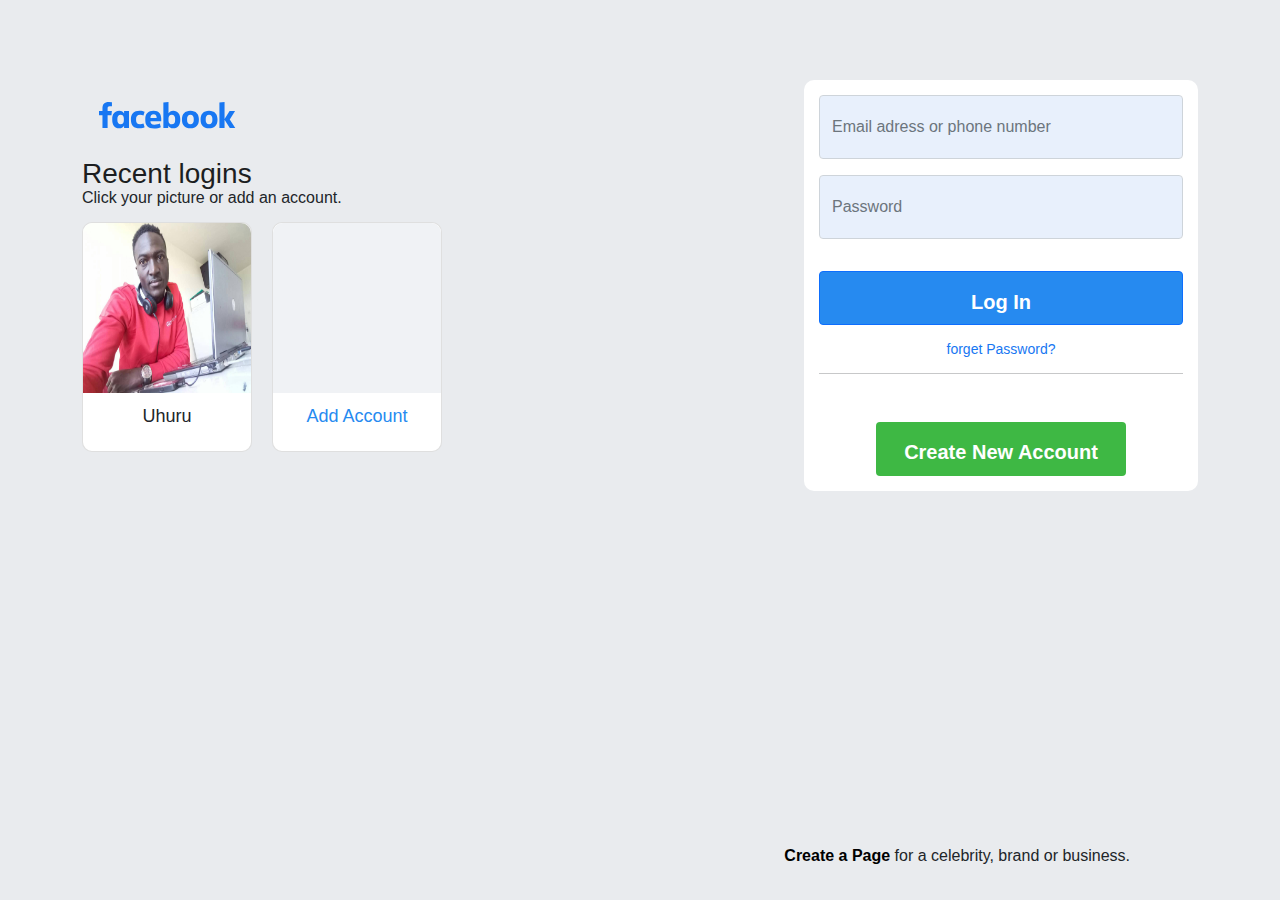
<file: index.html>
<html lang="en">
<head>
    <meta charset="UTF-8">
    <meta http-equiv="X-UA-Compatible" content="IE=edge">
    <meta name="viewport" content="width=device-width, initial-scale=1.0">
    <link rel="shortcut icon" href="images/favicon.png" type="image/x-icon">
    <link rel="stylesheet" href="https://pro.fontawesome.com/releases/v5.10.0/css/all.css" 
    integrity="sha384-AYmEC3Yw5cVb3ZcuHtOA93w35dYTsvhLPVnYs9eStHfGJvOvKxVfELGroGkvsg+p" crossorigin="anonymous"/>
    <link rel="stylesheet" href="bootstrap/css/bootstrap.min.css">
    <script src="bootstrap/js/bootstrap.min.js"></script>
    <link rel="stylesheet" href="style.css">
    <script src="password.js"></script>
    <title>facebook-login or signup</title>
</head>
<body>
    <div class="container" id="logincontainer">
        <div class="body-login">
            <h2 class="facebook"><img src="images/facebook.svg" width="170px" height="70px" alt=""></h2>
            <span class="recentlogins">Recent logins</span>
            <br>
            <span>Click your picture or add an account.</span>
            <br>
            <br>
            <div class="cards">
                <div class="card" id="card-first">
                    <i class="fa fa-times-circle" aria-hidden="true" id="closeicon"></i>
                    <img src="images/facebook.jpg" width="100%" height="170px">
                    <p>Uhuru</p>
                </div>
           
                <div class="card">
                   <div class="plus facebook" id="facebook">
                    <i class="fa fa-plus-circle" aria-hidden="true"></i>
                   </div>
                    <p class="facebook">Add Account</p>
                </div>
            </div>
        </div>
        <div class="login-form">
            <form action="#" method="post">
                <input type="text" class="form-control" name="username" id="username" placeholder="Email adress or phone number">
                <br>
                <input type="password" class="form-control" name="passwords" id="passwords" placeholder="Password"> <i class="fa fa-eye-slash" aria-hidden="true" id="showpasswords" onclick="showpassword()"></i>
                <br>
                <br>
                <a href="mainpage.html"><input type="submit" value="Log In" onclick="return validatelogin()" class="btn btn-primary"></a>
                <br>
                <br>
                <a href="reset.html">forget Password?</a>
                <br>
                <hr>
                <br>
            </form>
                <input type="submit" value="Create New Account" onclick="opensignups()"  id="newaccount" class="btn btn-primary" >
            
        </div>
    </div>
    <div class="celebrity">
        <p><a href="registration_form.html"><strong>Create a Page</strong></a> for a celebrity, brand or business.</p>
    </div>
    <div class="signup-main" id="signup-main">
        <div class="signup-sub" id="signup-sub">
            <form action="#" method="post">
                <div class="signup-text">
                    <div>
                        <h2>Sign Up</h2>
                        <p>Its quick and easy</p>
                    </div>
                    <div class="closes" onclick="closesignups()">&times;</div>
                </div>
                <hr>
                <div class="divs-suns">
                    <div class="col-forms">
                        <input type="text" name="firstname" class="form-control" id="firstname" placeholder="Firstname" required>
                        <input type="text" name="surnames" class="form-control" id="surnames" placeholder="Surname" required>
                    </div>
                    <input type="text" name="usernames" class="form-control" id="usernames1" placeholder="Mobile number or Email adress" required>

                    <input type="password" name="passwordnew" class="form-control" id="passwordnew" placeholder="New password" required>
                    <div>
                        <span class="lower-text">Date of Birth</span> <span title="click for more information" class="more-info">?</span>
                        <div class="dobs">
                            <select name="days" id="days"></select>
                            <select name="months" id="months"></select>
                            <select name="years" id="years"></select>
                        </div>
                    </div>
                    <div>
                        <span class="lower-text">Gender</span> <span title="click for more information" class="more-info">?</span>
                        <div class="genger">
                            <span><label><em>Female</em> <input type="radio" name="female" id="female"> </label></span>
                            <span><label><em>Male</em> <input type="radio" name="male" id="male"> </label></span>
                            <span><label><em>Custom</em> <input type="radio" name="Custom" id="Custom"></label></span>
                        </div>
                    </div>
                    <p class="lower-text">By clicking Sign Up, you agree to our Terms, Data Policy and Cookie Policy. You  <br> may receive SMS notifications from us and can opt out at any time.</p>
                    <input type="submit" value="Sign Up" id="mainsignups">
                </div>
            </form>
        </div>
        <script>
            var target1 = document.getElementById("days");
            for(var d = 1; d < 32; d++){
                var options = document.createElement("OPTION");
                options.setAttribute("value",d);
                options.innerHTML = d;
                target1.appendChild(options);
            }
            var target2 = ["JAN","FEB","MAR","APR","MAY","JUN","JUL","AGU","SEP","OCT","NOV","DEC"];
            for(var m = 0; m < target2.length; m++){
                var options2 = document.createElement("OPTION");
                options2.setAttribute("value",target2[m]);
                options2.innerHTML = target2[m];
                document.getElementById("months").appendChild(options2);
            }
            for(var y = 1905; y < 2022; y++){
                var options3 = document.createElement("OPTION");
                options3.setAttribute("value",y);
                options3.innerHTML = y;
                document.getElementById("years").appendChild(options3);
            }
        </script>
    </div>
</body>
</html>
</file>
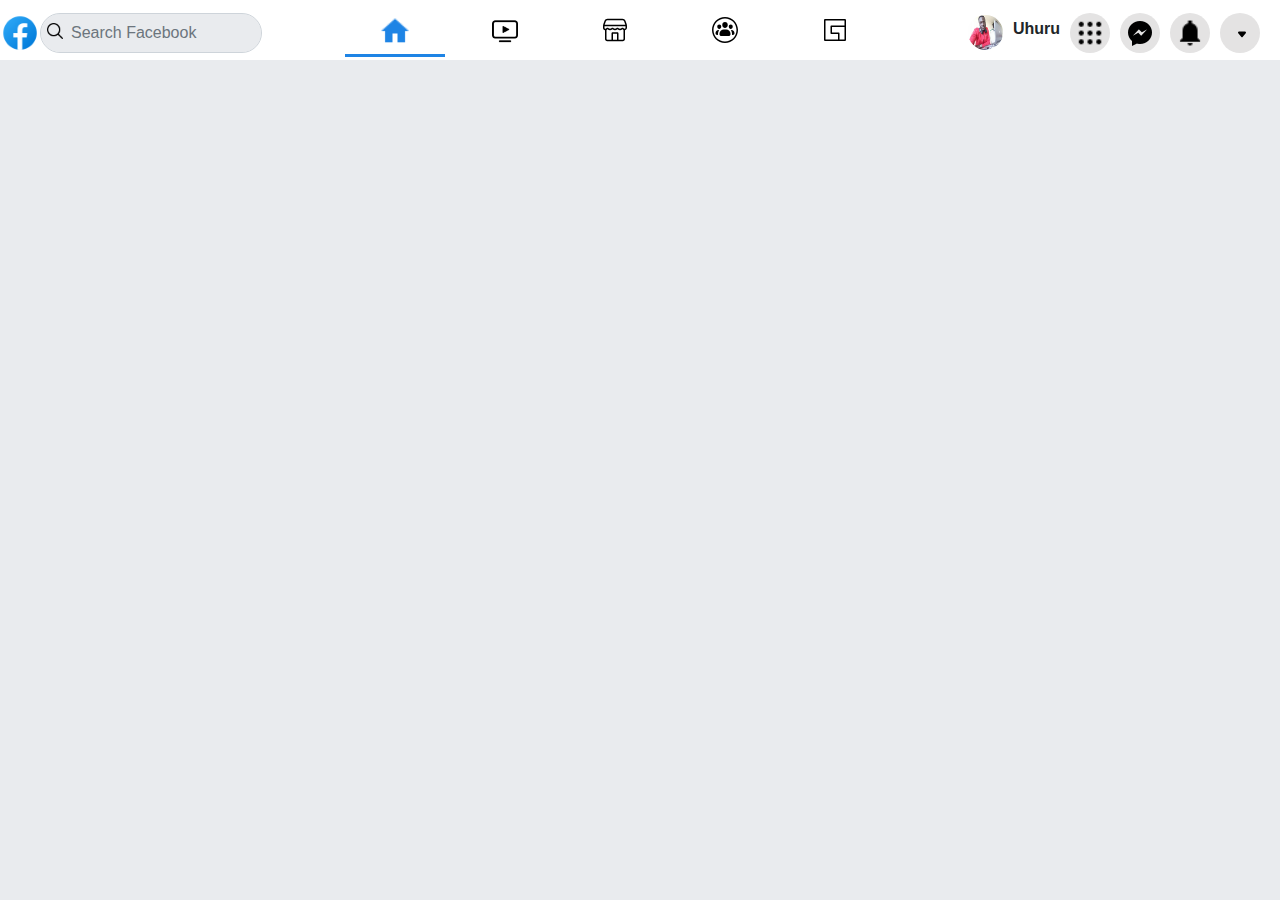
<file: facebookmain.html>
<html lang="en">
<head>
    <meta charset="UTF-8">
    <meta http-equiv="X-UA-Compatible" content="IE=edge">
    <meta name="viewport" content="width=device-width, initial-scale=1.0">
    <link rel="shortcut icon" href="images/favicon.png" type="image/x-icon">
    <link rel="stylesheet" href="https://pro.fontawesome.com/releases/v5.10.0/css/all.css" 
    integrity="sha384-AYmEC3Yw5cVb3ZcuHtOA93w35dYTsvhLPVnYs9eStHfGJvOvKxVfELGroGkvsg+p" crossorigin="anonymous"/>
    <link rel="stylesheet" href="bootstrap/css/bootstrap.min.css">
    <script src="bootstrap/js/bootstrap.min.js"></script>
    <link rel="stylesheet" href="style.css">
    <script src="password.js"></script>
    <title>Facebook</title>
</head>
<body>
    <nav>
        <!-- first -->
     <div class="logos">
         <img src="images/icons8-facebook-48.png" width="40px" height="40px" alt="">
        <label id="search-label"><img src="images/icons8-search-30.png" id="search-icon" width="20px" height="20px" alt=""> <input type="search" name="searchitems" id="searchitems-box" class="form-control" placeholder="Search Facebook"></label>
     </div>
     <!-- second -->
     <div class="manu-bars">
        <div class="images1"> <img src="images/icons8-home-24.png" width="30px" height="30px" alt="" title="home"></div>
         <div class="images2"><img src="images/icons8-tv-show-48.png" width="30px" height="30px" alt="" title="watch"></div>
         <div class="images3"><svg viewBox="0 0 28 28" class="a8c37x1j ms05siws hwsy1cff b7h9ocf4 em6zcovv" height="28" width="28">
            <path d="M17.5 23.75 21.75 23.75C22.164 23.75 22.5 23.414 22.5 23L22.5 14 22.531 14C22.364 13.917 22.206 13.815 22.061 13.694L21.66 13.359C21.567 13.283 21.433 13.283 21.34 13.36L21.176 13.497C20.591 13.983 19.855 14.25 19.095 14.25L18.869 14.25C18.114 14.25 17.382 13.987 16.8 13.506L16.616 13.354C16.523 13.278 16.39 13.278 16.298 13.354L16.113 13.507C15.53 13.987 14.798 14.25 14.044 14.25L13.907 14.25C13.162 14.25 12.439 13.994 11.861 13.525L11.645 13.35C11.552 13.275 11.419 13.276 11.328 13.352L11.155 13.497C10.57 13.984 9.834 14.25 9.074 14.25L8.896 14.25C8.143 14.25 7.414 13.989 6.832 13.511L6.638 13.351C6.545 13.275 6.413 13.275 6.32 13.351L5.849 13.739C5.726 13.84 5.592 13.928 5.452 14L5.5 14 5.5 23C5.5 23.414 5.836 23.75 6.25 23.75L10.5 23.75 10.5 17.5C10.5 16.81 11.06 16.25 11.75 16.25L16.25 16.25C16.94 16.25 17.5 16.81 17.5 17.5L17.5 23.75ZM3.673 8.75 24.327 8.75C24.3 8.66 24.271 8.571 24.238 8.483L23.087 5.355C22.823 4.688 22.178 4.25 21.461 4.25L6.54 4.25C5.822 4.25 5.177 4.688 4.919 5.338L3.762 8.483C3.729 8.571 3.7 8.66 3.673 8.75ZM24.5 10.25 3.5 10.25 3.5 12C3.5 12.414 3.836 12.75 4.25 12.75L4.421 12.75C4.595 12.75 4.763 12.69 4.897 12.58L5.368 12.193C6.013 11.662 6.945 11.662 7.59 12.193L7.784 12.352C8.097 12.609 8.49 12.75 8.896 12.75L9.074 12.75C9.483 12.75 9.88 12.607 10.194 12.345L10.368 12.2C11.01 11.665 11.941 11.659 12.589 12.185L12.805 12.359C13.117 12.612 13.506 12.75 13.907 12.75L14.044 12.75C14.45 12.75 14.844 12.608 15.158 12.35L15.343 12.197C15.989 11.663 16.924 11.663 17.571 12.197L17.755 12.35C18.068 12.608 18.462 12.75 18.869 12.75L19.095 12.75C19.504 12.75 19.901 12.606 20.216 12.344L20.38 12.208C21.028 11.666 21.972 11.666 22.62 12.207L23.022 12.542C23.183 12.676 23.387 12.75 23.598 12.75 24.097 12.75 24.5 12.347 24.5 11.85L24.5 10.25ZM24 14.217 24 23C24 24.243 22.993 25.25 21.75 25.25L6.25 25.25C5.007 25.25 4 24.243 4 23L4 14.236C2.875 14.112 2 13.158 2 12L2 9.951C2 9.272 2.12 8.6 2.354 7.964L3.518 4.802C4.01 3.563 5.207 2.75 6.54 2.75L21.461 2.75C22.793 2.75 23.99 3.563 24.488 4.819L25.646 7.964C25.88 8.6 26 9.272 26 9.951L26 11.85C26 13.039 25.135 14.026 24 14.217ZM16 23.75 16 17.75 12 17.75 12 23.75 16 23.75Z">
            </path></svg>
         </div>
         <div class="images4"><svg viewBox="0 0 28 28" class="a8c37x1j ms05siws hwsy1cff b7h9ocf4 em6zcovv" height="28" width="28">
            <path d="M25.5 14C25.5 7.649 20.351 2.5 14 2.5 7.649 2.5 2.5 7.649 2.5 14 2.5 20.351 7.649 25.5 14 25.5 20.351 25.5 25.5 20.351 25.5 14ZM27 14C27 21.18 21.18 27 14 27 6.82 27 1 21.18 1 14 1 6.82 6.82 1 14 1 21.18 1 27 6.82 27 14ZM7.479 14 7.631 14C7.933 14 8.102 14.338 7.934 14.591 7.334 15.491 6.983 16.568 6.983 17.724L6.983 18.221C6.983 18.342 6.99 18.461 7.004 18.578 7.03 18.802 6.862 19 6.637 19L6.123 19C5.228 19 4.5 18.25 4.5 17.327 4.5 15.492 5.727 14 7.479 14ZM20.521 14C22.274 14 23.5 15.492 23.5 17.327 23.5 18.25 22.772 19 21.878 19L21.364 19C21.139 19 20.97 18.802 20.997 18.578 21.01 18.461 21.017 18.342 21.017 18.221L21.017 17.724C21.017 16.568 20.667 15.491 20.067 14.591 19.899 14.338 20.067 14 20.369 14L20.521 14ZM8.25 13C7.147 13 6.25 11.991 6.25 10.75 6.25 9.384 7.035 8.5 8.25 8.5 9.465 8.5 10.25 9.384 10.25 10.75 10.25 11.991 9.353 13 8.25 13ZM19.75 13C18.647 13 17.75 11.991 17.75 10.75 17.75 9.384 18.535 8.5 19.75 8.5 20.965 8.5 21.75 9.384 21.75 10.75 21.75 11.991 20.853 13 19.75 13ZM15.172 13.5C17.558 13.5 19.5 15.395 19.5 17.724L19.5 18.221C19.5 19.202 18.683 20 17.677 20L10.323 20C9.317 20 8.5 19.202 8.5 18.221L8.5 17.724C8.5 15.395 10.441 13.5 12.828 13.5L15.172 13.5ZM16.75 9C16.75 10.655 15.517 12 14 12 12.484 12 11.25 10.655 11.25 9 11.25 7.15 12.304 6 14 6 15.697 6 16.75 7.15 16.75 9Z">
             </path></svg>
        </div>
        <div class="images5">
            <svg viewBox="0 0 28 28" class="a8c37x1j ms05siws hwsy1cff b7h9ocf4 em6zcovv" height="28" width="28">
                <path d="M23.5 9.5H10.25a.75.75 0 00-.75.75v7c0 .414.336.75.75.75H17v5.5H4.5v-19h19v5zm0 14h-5v-6.25a.75.75 0 00-.75-.75H11V11h12.5v12.5zm1.5.25V4.25C25 3.561 24.439 3 23.75 3H4.25C3.561 3 3 3.561 3 4.25v19.5c0 .689.561 1.25 1.25 1.25h19.5c.689 0 1.25-.561 1.25-1.25z">
            </path></svg>
        </div>
     </div>
     <!-- last -->
     <div class="images-navs">
         <section id="me-section">
             <span><img src="images/facebook.jpg" id="small-image" height="35px" width="35px" alt=""></span>
             <span><h6>Uhuru</h6></span>
         </section>
         <section class="border-rounded"><img src="images/icons8-circled-menu-24.png" height="30px" width="30px" alt="" title="Menu"></section>
         <section class="border-rounded"><img src="images/icons8-facebook-messenger-30.png" height="30px" width="30px" alt="" title="Messenger"></section>
         <section class="border-rounded"><img src="images/icons8-bell-24.png" height="30px" width="30px" alt="" title="Notification"></section>
         <section id="rounded-last"><svg viewBox="0 0 20 20" width="1em" height="1em" class="a8c37x1j ms05siws hwsy1cff b7h9ocf4 fzdkajry jnigpg78 odw8uiq3"><path d="M10 14a1 1 0 0 1-.755-.349L5.329 9.182a1.367 1.367 0 0 1-.205-1.46A1.184 1.184 0 0 1 6.2 7h7.6a1.18 1.18 0 0 1 1.074.721 1.357 1.357 0 0 1-.2 1.457l-3.918 4.473A1 1 0 0 1 10 14z"></path></svg>
        </section>
     </div>
    </nav>
</body>
</html>
</file>
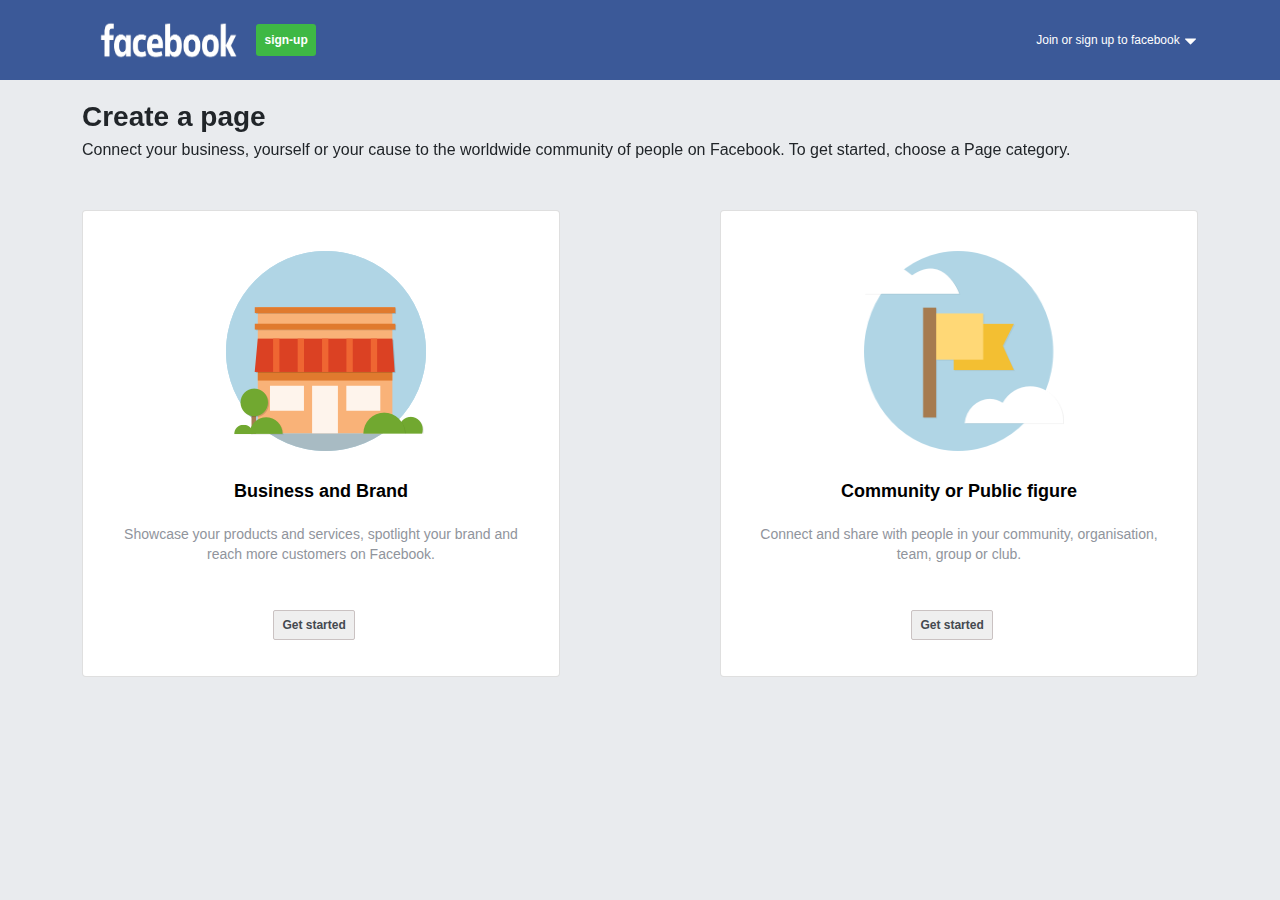
<file: registration_form.html>
<html lang="en">
<head>
    <meta charset="UTF-8">
    <meta http-equiv="X-UA-Compatible" content="IE=edge">
    <meta name="viewport" content="width=device-width, initial-scale=1.0">
    <link rel="shortcut icon" href="images/favicon.png" type="image/x-icon">
    <link rel="stylesheet" href="https://pro.fontawesome.com/releases/v5.10.0/css/all.css" 
    integrity="sha384-AYmEC3Yw5cVb3ZcuHtOA93w35dYTsvhLPVnYs9eStHfGJvOvKxVfELGroGkvsg+p" crossorigin="anonymous"/>
    <link rel="stylesheet" href="bootstrap/css/bootstrap.min.css">
    <script src="bootstrap/js/bootstrap.min.js"></script>
    <link rel="stylesheet" href="style.css">
    <script src="password.js"></script>
    <title>facebook-login or signup</title>
</head>
<body>
    <nav id="registration">
      <div class="container" id="nav-container">
          <div class="logs">
              <a href="index.html"><img src="images/facebooks.png" alt="" title="go to facebook home" width="170px" height="60px"></a>
              <input type="submit" value="sign-up" id="signsup">
          </div>
          <div class="texts">Join or sign up to facebook <img src="images/dropdown.png" onclick="signupsfacebook(this.id)" width="15px" height="15px" alt=""></div>
      </div>
    </nav>
    <div class="container">
        <div class="fix-text">
            <h3>Create a page</h3>
            <p>Connect your business, yourself or your cause to the worldwide community of people on Facebook. To get started, choose a Page category.</p>
        </div>
    </div>
    <div class="container" id="flex-card">
        <div class="card" id="card1">
            <img src="images/div1.png" width="200px" height="200px" alt="">
            <h4>Business and Brand</h4>
            <p>Showcase your products and services, spotlight your brand and <br> reach more customers on Facebook.</p>
            <button>Get started</button>
        </div>
        <div class="card" id="card1">
            <img src="images/div2.png" width="200px" height="200px" alt="">
            <h4>Community or Public figure</h4>
            <p>Connect and share with people in your community, organisation, <br> team, group or club.</p>
            <button>Get started</button>
        </div>
    </div>
       <script>
           const signupsfacebook = () =>{
                var elemts = document.getElementById("top-form");
                if(elemts){
                    document.getElementById("top-form").style.display = "block";
                    document.getElementById("top-form").id = "top-forms";
                }else{
                    document.getElementById("top-forms").style.display = "none";
                    document.getElementById("top-forms").id = "top-form";
                }
            }
       </script>
    <div class="topforms" id="top-form">
        <div class="tops">
            <label for="">Email or Phone
                <br>
                <input type="text" name="useremils" id="useremils">
            </label>
            <label for="">Password
                <br>
                <input type="password" name="Password" id="Password">
            </label>
            <a href="reset.html" class="foregets">forgetten password?</a>
            <button id="login">Log In</button>
        </div>
        <div class="separate-div">
        <p>Do you want to join Facebook?</p>
        <button id="signup">Sign Up</button>
        </div>
    </div>
</body>
</html>
</file>
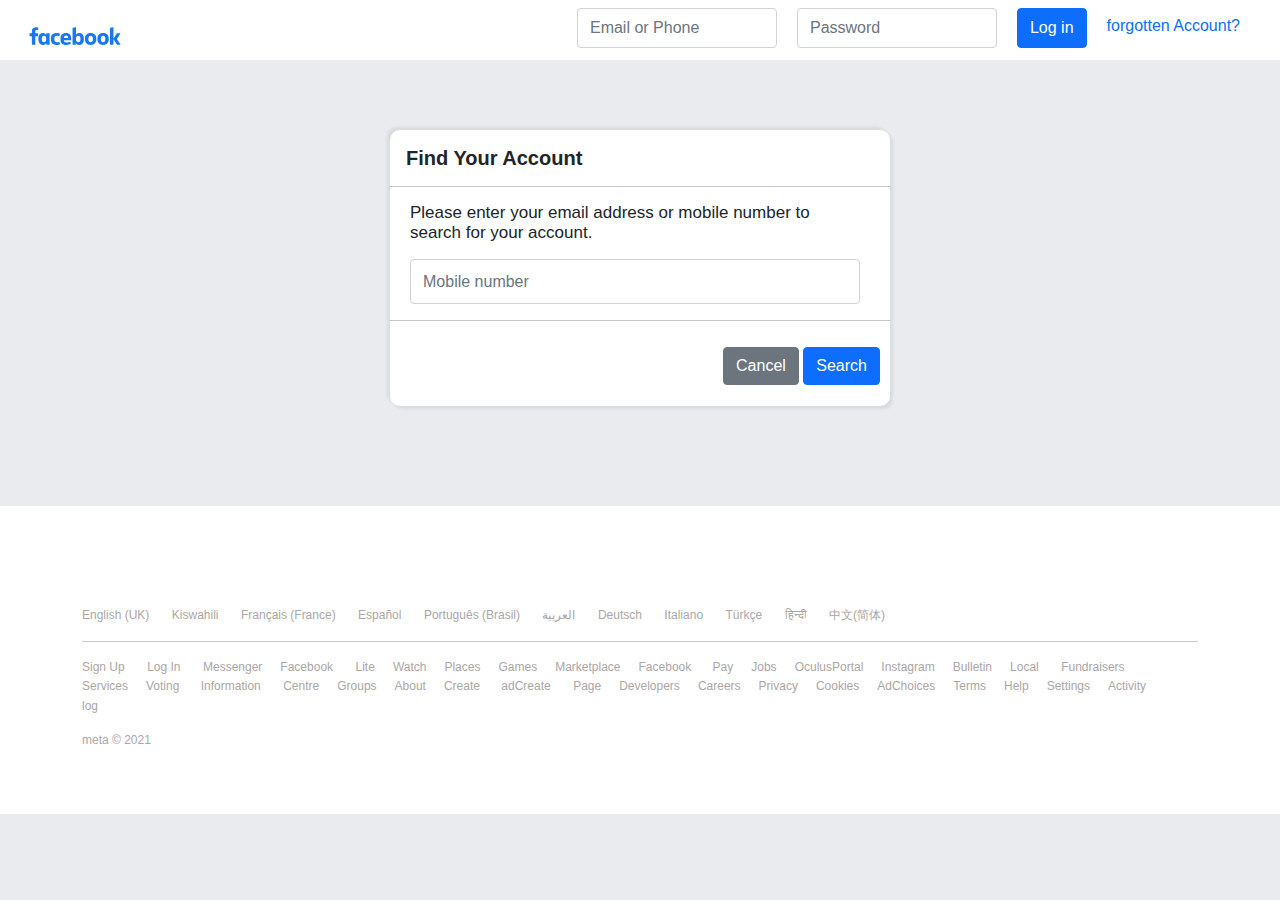
<file: reset.html>
<html lang="en">
<head>
    <meta charset="UTF-8">
    <meta http-equiv="X-UA-Compatible" content="IE=edge">
    <meta name="viewport" content="width=device-width, initial-scale=1.0">
    <link rel="shortcut icon" href="images/favicon.png" type="image/x-icon">
    <link rel="stylesheet" href="https://pro.fontawesome.com/releases/v5.10.0/css/all.css" 
    integrity="sha384-AYmEC3Yw5cVb3ZcuHtOA93w35dYTsvhLPVnYs9eStHfGJvOvKxVfELGroGkvsg+p" crossorigin="anonymous"/>
    <link rel="stylesheet" href="bootstrap/css/bootstrap.min.css">
    <script src="bootstrap/js/bootstrap.min.js"></script>
    <link rel="stylesheet" href="style.css">
    <title>forgoten Password | can't login | facebook</title>
</head>
<body>
    <nav>
        <div class="logo">
            <a href="index.html"><img src="images/facebook.svg" width="150px" height="40px" alt=""></a>
        </div>
        <form class="inputs" method="POST">
            <input type="text" class="form-control" name="usernames" id="usernames" placeholder="Email or Phone">
            <input type="password"  class="form-control"name="passwordss" id="passwordss" placeholder="Password">
            <input type="submit" class="btn btn-primary" value="Log in" onclick="loginresetValidate()">
            <a href="reset.html">forgotten Account?</a>
        </form>
    </nav>
    <div class="findaccount">
        <form action="#" method="post">
            <h2>Find Your Account</h2>
            <hr>
            <p>Please enter your email address or mobile number to <br> search for your account.</p>
            <input type="text" class="form-control" name="mobileno" id="mobileno" placeholder="Mobile number">
            <hr>
            <div class="cols">
                <button class="btn btn-secondary">Cancel</button> <button class="btn btn-primary">Search</button>
            </div>
            </form>
    </div>
    <footer>

        <div class="container">
            <a href="#">English (UK)</a>
            <a href="#">Kiswahili</a>
            <a href="#">Français (France)</a>
            <a href="#">Español</a>
            <a href="#">Português (Brasil)</a>
            <a href="#">العربية</a>
            <a href="#">Deutsch</a>
            <a href="#">Italiano</a>
            <a href="#">Türkçe</a>
            <a href="#">हिन्दी</a>
            <a href="#">中文(简体)</a>
            <hr>
            <a href="#">Sign Up</a> <a href="#">Log In</a> <a href="#">Messenger</a><a href="#">Facebook</a> <a href="#">Lite</a><a href="#">Watch</a><a href="#">Places</a><a href="#">Games</a><a href="#">Marketplace</a><a href="#">Facebook </a><a href="#">Pay</a><a href="#">Jobs</a><a href="#">OculusPortal</a><a href="#">Instagram</a><a href="#">Bulletin</a><a href="#">Local</a>
            <a href="#">Fundraisers</a> <a href="#">Services</a><a href="#">Voting </a><a href="#">Information</a> <a href="#">Centre</a><a href="#">Groups</a><a href="#">About</a><a href="#">Create </a>
            <a href="#">adCreate</a> <a href="#">Page</a><a href="#">Developers</a><a href="#">Careers</a><a href="#">Privacy</a><a href="#">Cookies</a><a href="#">AdChoices</a><a href="#">Terms</a><a href="#">Help</a><a href="#">Settings</a><a href="#">Activity</a> <a href="#">log</a>
              <br>
              <br>
            <p>meta &copy; 2021</p>
        </div>
    </footer>
</body>
</html>
</file>
<file: style.css>
body{
    background-color: #E9EBEE;
    font-family: Helvetica, Arial, sans-seri;
    font-weight: 400;
    line-height: 16.08px;
}
#logincontainer{
    display: flex;
    justify-content: space-between;
    padding-top: 80px;
}
.facebook{
    color: #268AF0;
}
.cards{
    display: flex;
    column-gap: 20px;
}
.card img{
    border-radius: 10px 10px 0px 0px;
}
.cards .card{
    width: 170px;
    height: 230px;
    text-align: center;
    border-radius: 10px !important;
    transition: 1s;
}
.cards .card:hover{
    cursor: pointer;
    box-shadow: 5px 5px 8px #e3e4e6, -5px -5px 10px rgba(0,0,0,0.4);
}
.card p{
    margin-top: 15px;
    font-size: 18px;
}
.plus{
    width: 100%;
    height: 170px;
    background-color: #F0F2F5;
    position: relative;
    border-radius: 10px 10px 0px 0px;
}
.plus i{
    font-size: 40px;
    position: absolute;
    margin: auto;
    top: 45%;
    right: 45%;
}
.recentlogins{
    line-height: 32px;
    font-size: 28px;
    color: rgb(28, 30, 33);
    font-weight: 400;
}
#card-first{
    position: relative;
}
#card-first i{
    position: absolute;
    font-size: 20px;
    top: 5px;
    left: 5px;
    color: rgb(182, 182, 182);
    
    border-radius: 50%;
}
.card-first:hover #card-first i{
    box-shadow: 5px 5px 8px #e3e4e6, -5px -5px 10px rgba(0,0,0,0.4);
    font-size: 23px;
    top: -10px;
    left: -10px;
    color: #ffff;
}
.login-form{
    padding: 15px;
    text-align: center;
    background-color: #FFFFFF;
    border-radius: 10px;
}
.login-form input[type=text],.login-form input[type=password]{
    width: 364px !important;
    height: 64px !important;
    background-color: #E8F0FC;
}
.login-form input[type=password]{
    padding-right: 60px;
}
.login-form  input[type=submit]{
    height: 54px !important;
    width: 364px;
    background-color: #268AF0;
    color: #ffff;
    font-weight: 700;
    font-size: 20px;
    line-height: 48px;
}
.login-form a{
    text-decoration: none;
    font-size: 14px;
    font-weight: 500px;
    color: rgb(24, 119, 242);
    margin-top: 10px;
}
#newaccount{
    color: #ffff;
    background-color: #3EB844 !important;
    font-size: 20px;
    width: 250px;
    border: none !important;
}
.celebrity{
    position: absolute;
    bottom: 20px;
    right: 150px;
}
.celebrity a{
    color: black;
    text-decoration: none;
}
.celebrity a:hover{
    text-decoration: underline;
}
#showpasswords{
    transform: translate(150px, -40px);
}
.inputs input[type=text],.inputs input[type=password]{
    width: 200px !important;
    height: 40px !important;
}
/* .inputs input[type=submit]{
    width: 100px !important;
    height: 45px !important;
    text-align: center;
    justify-content: center;
} */
.inputs{
    display: flex;
}
/* reset */
nav{
    display: flex;
    justify-content: space-between;
    flex-wrap: wrap;
    height: 60px;
    padding: 8px 0px 8px 0px;
    background-color: #FFFFFF;
}
.inputs input{
    margin-right: 20px;
}
.inputs a{
    margin:10px 40px 10px 0px;
    text-decoration: none;
}
.inputs a:hover{
    text-decoration: underline;
}
.findaccount{
    width: 500px;
    height: 276px;
    background-color: #FFFFFF;
    margin-top: 70px;
    margin-left: auto;
    margin-right: auto;
    margin-bottom: auto;
    border-radius: 10px;
    box-shadow: 3px 3px 3px #D9DBDE, -3px -3px 3px #D9DBDE;
}
.login-form a:hover{
    text-decoration: underline;
}
.findaccount p{
    padding-left: 20px;
    line-height: 20px;
    font-size: 17px;
    font-weight: 400;
}
.findaccount h2{
    padding: 16px 0px 0px 16px;
    font-size: 20px;
    font-weight: 600;
    line-height: 24px;
}
.findaccount #mobileno{
    margin-left: 20px;
    margin-right: 20px;
    width: 90% !important;
    height: 45px;
}
.findaccount .cols{
    text-align: right;
    padding: 10px;
}
footer{
    background-color: #FFFFFF;
    margin-top: 100px;
    padding-top: 100px;
    padding-bottom: 50px;
}
footer a{
    color: rgb(172, 166, 166);
    text-decoration: none;
    padding-right: 18px;
    font-size: 12px;
    line-height: 19.2px;
}
footer p{
    color: rgb(172, 166, 166);
    font-size: 12px; 
}
footer a:hover{
    color: rgb(172, 166, 166);
    text-decoration: underline;
}
#nav-container{
    display: flex;
    flex-wrap: wrap;
    justify-content: space-between;
    color: #FFFFFF;
    align-items: center;
}
#nav-container .texts{
    font-size: 12px;
    font-weight: normal;
    font-family: Helvetica, Arial, sans-serif;
}
.texts i{
    font-size: 15px;
    color: #FFFFFF;
}
#registration{
    background-color: #3B5998;
    height: 80px;
}
#signsup{
    background-color: #3EB844;
    color: #FFFFFF;
    font-weight: bold;
    border: none;
    padding: 8px;
    border-radius: 3px;
    font-size: 12px;
}
.fix-text{
    margin-top: 20px;
    position: fixed;
}
.fix-text h3{
    font-weight: bold;
}
#flex-card{
    display: flex;
    flex-wrap: wrap;
    justify-content: space-between;
    margin-top: 130px;
    margin-bottom: 50px;

}
#flex-card .card{
    width: 478px;
    height: 467px;
    text-align: center;
}
#card1 h4{
    font-size: 18px;
    font-weight: 700;
    line-height: 20px;
    color: rgb(0, 0, 0);
}
#card1 p{
    color: rgb(144, 148, 156);
    font-size: 14px;
    font-weight: 400px;
    line-height: 20px;
}
#card1 img{
    margin-left: 30%;
    margin-right: 30%;
    margin-top: 40px;
    margin-bottom: 30px;
}
#card1 button{
    margin-left: 40%;
    margin-right: 40%;
    margin-top: 30px;
    width: fit-content;
    height: fit-content;
    font-size: 12px;
    font-family: Arial, sans-serif;
    font-weight: 700;
    line-height: 26px;
    color:  rgb(68, 73, 80);
    border-radius: 2px;
    padding-left: 8px;
    padding-right: 8px;
    border: 1px solid rgb(202, 194, 194);
}
#top-forms{
    width: 260px;
    background-color: #FFFFFF;
    font-family: Helvetica, Arial, sans-serif;
    font-size: 12px;
    line-height: 14px;
    font-weight: 600;
}
#top-forms a{
    font-weight: normal;
    text-decoration: none;
}
#top-forms a:hover{
    text-decoration: underline;
}
#top-forms p{
    font-weight: normal;
    color:  rgb(68, 73, 80);
}
#top-forms input[type=text],#top-forms input[type=password]{
    width: 220px;
    height: 32px;
    border: 1px solid;
    margin:auto;
}
#top-forms #login{
    width: 220px;
    height: 30px;
    background-color: #4165AF;
    color: #FFFFFF;
    border: none;  
    text-align: center;
    margin-bottom: 14px;
}
.tops{
    padding-left: 15px;
    padding-right: 15px;
    padding-top: 10px;
}
#top-forms .foregets{
  padding-bottom: 20px;
  text-align: right;
}
#top-forms #signup{
    width: 86px;
    height: 30px;
    background-color: #3EB844;
    border: none;
    color: #FFFFFF;
    font-weight: bold;
    border-radius: 3px;
}
.separate-div{
    background-color: #F5F6F7;
    text-align: center;
    padding-top: 13px;
    padding-bottom: 13px;
    border-radius: 0px 0px 3px 3px;
}
#top-form{
    position: absolute;
    right: 100px;
    border-radius: 3px;
    top: 60px;
    box-shadow: 4px 4px 8px rgb(112, 110, 110),-4px -4px 8px gray;
    display: none;
}
#top-forms{
    position: absolute;
    right: 100px;
    border-radius: 3px;
    top: 60px;
    box-shadow: 4px 4px 8px rgb(112, 110, 110),-4px -4px 8px gray;
    display: block;
}
.genger span{
    border: 1px solid gray;
    width: 130px;
    display: flex;
    justify-content: space-between;
}
.signup-main{
    position: absolute;
    top: 0;
    height: 100vh;
    background-color: rgb(255, 255, 255,0.7);
    width: 100vw;
}
.signup-sub{
    margin: auto;
    width: 450px;
    background-color: #FFFFFF;
    box-shadow:  5px 5px 8px rgb(228, 227, 227),-5px -5px 8px gainsboro;
    margin-top: 50px;
    border-radius: 10px;
}
.divs-suns{
    margin: 15px;
}
.signup-text{
    margin-left: 20px;
}
#usernames1,#passwordnew{
    margin-bottom: 10px;
}
.col-forms{
    display: flex;
    justify-content: space-between;
    margin-top: 10px;
    margin-bottom: 10px;
    column-gap: 20px;
}
#days,#months,#years{
    width: 130px;
    height: 35px;
}
.dobs{
    display: flex;
    column-gap: 30px;
    margin-bottom: 10px;
}
.dobs select{
    border-color: rgb(194, 191, 191);
    background-color: inherit;
    border-radius: 3px;
}
.more-info{
    background-color: gray;
    color: #FFFFFF;
    border-radius: 50%;
    width: 20px;
    height: 20px;
    padding: 2px;
    font-size: 10px;
    cursor: pointer;
}
.genger{
    display: flex;
    column-gap: 20px;
}
.genger span{
    width: 120px;
    height: 35px;
    align-items: center;
    border-color: rgb(194, 191, 191);
    border-radius: 3px;
}
.lower-text{
    font-size: 11px;
    font-family: Helvetica, Arial, sans-serif;
    color: rgb(119, 119, 119);
    font-weight: 400;
    margin-top: 10px;
    margin-bottom: 10px;
}
#mainsignups{
    margin: 20px;
    font-weight: bold;
    color: #FFFFFF;
    background-color: #3EB844;
    padding: 5px;
    width: 150px;
    height: 40px;
    border: none;
    border-radius: 8px;
}
.closes{
    text-align: right;
    margin-top: 15x;
    margin-right: 15px;
    font-size: 40px;
    padding-top: 20px;
    color: gray;
    cursor: pointer;
}
.signup-text{
    display: flex;
    justify-content: space-between;
}
#signup-main,#signup-sub{
    display: none;
}
.manu-bars{
    display: flex;
    column-gap: 10px;
}
.images-navs{
    display: flex;
}
.images-navs #me-section{
    display: flex;
    align-items: center;
    column-gap: 10px;
}
#me-section h6{
    font-weight: bold;
}
#me-section img{
    border-radius: 50%;
}
nav{
    align-items: center;
}
.manu-bars .images1,.manu-bars .images2,.manu-bars .images3,.manu-bars .images4,.manu-bars .images5{
    width: 100px;
    align-items: center;
    text-align: center;
    padding: 8px;
}
.manu-bars .images1{
    border-bottom: 3px solid #1E84E5;
}
.manu-bars .images1:hover,.manu-bars .images2:hover,.manu-bars .images3:hover,.manu-bars .images4:hover,.manu-bars .images5:hover{
    background-color: rgb(240, 235, 235);
    border-radius: 3px;
}
.images-navs{
    column-gap: 10px;
    margin-right: 20px;
}
#rounded-last{
    width: 40px;
    height: 40px;
    align-items: center;
    border-radius: 50%;
    background-color: rgb(228, 227, 227);
    text-align: center;
    position: relative;
}
#rounded-last svg{
   position: absolute;
   top: 13px;
   right: 10px;
}
.images-navs .border-rounded{
    padding: 5px;
    background-color: rgb(228, 227, 227);
    border-radius: 50%;
}
.logos{
    display: flex;
}
#search-label{
    display: flex;
    position: relative;
}
#search-icon{
    position: absolute;
    top: 8px;
    left: 5px;
}
#searchitems-box{
    border-radius: 20px;
    padding-left: 30px;
    background-color: #E9EBEE;
    outline: none;
}
#me-section:hover {
    background-color: #E9EBEE;
    border-radius: 20px;
    width: fit-content;
    padding-right: 7px;
}
</file>
